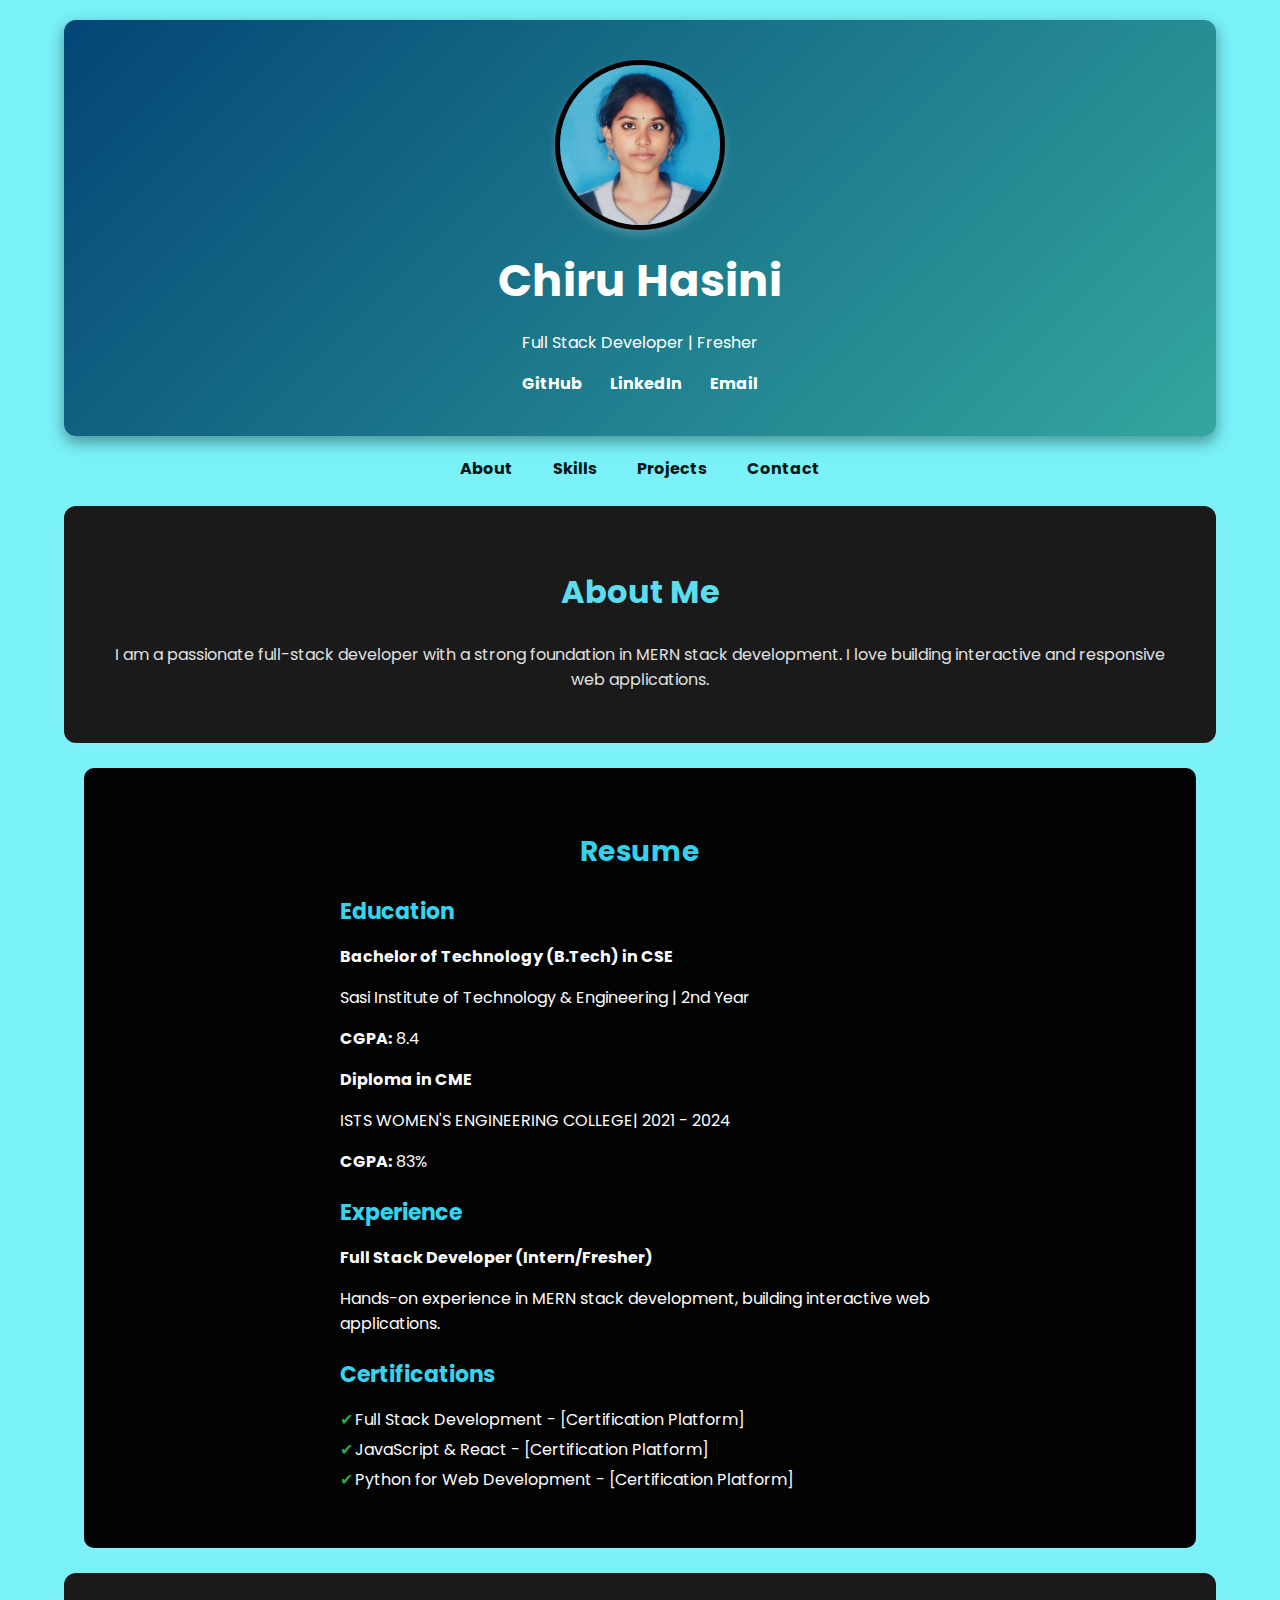
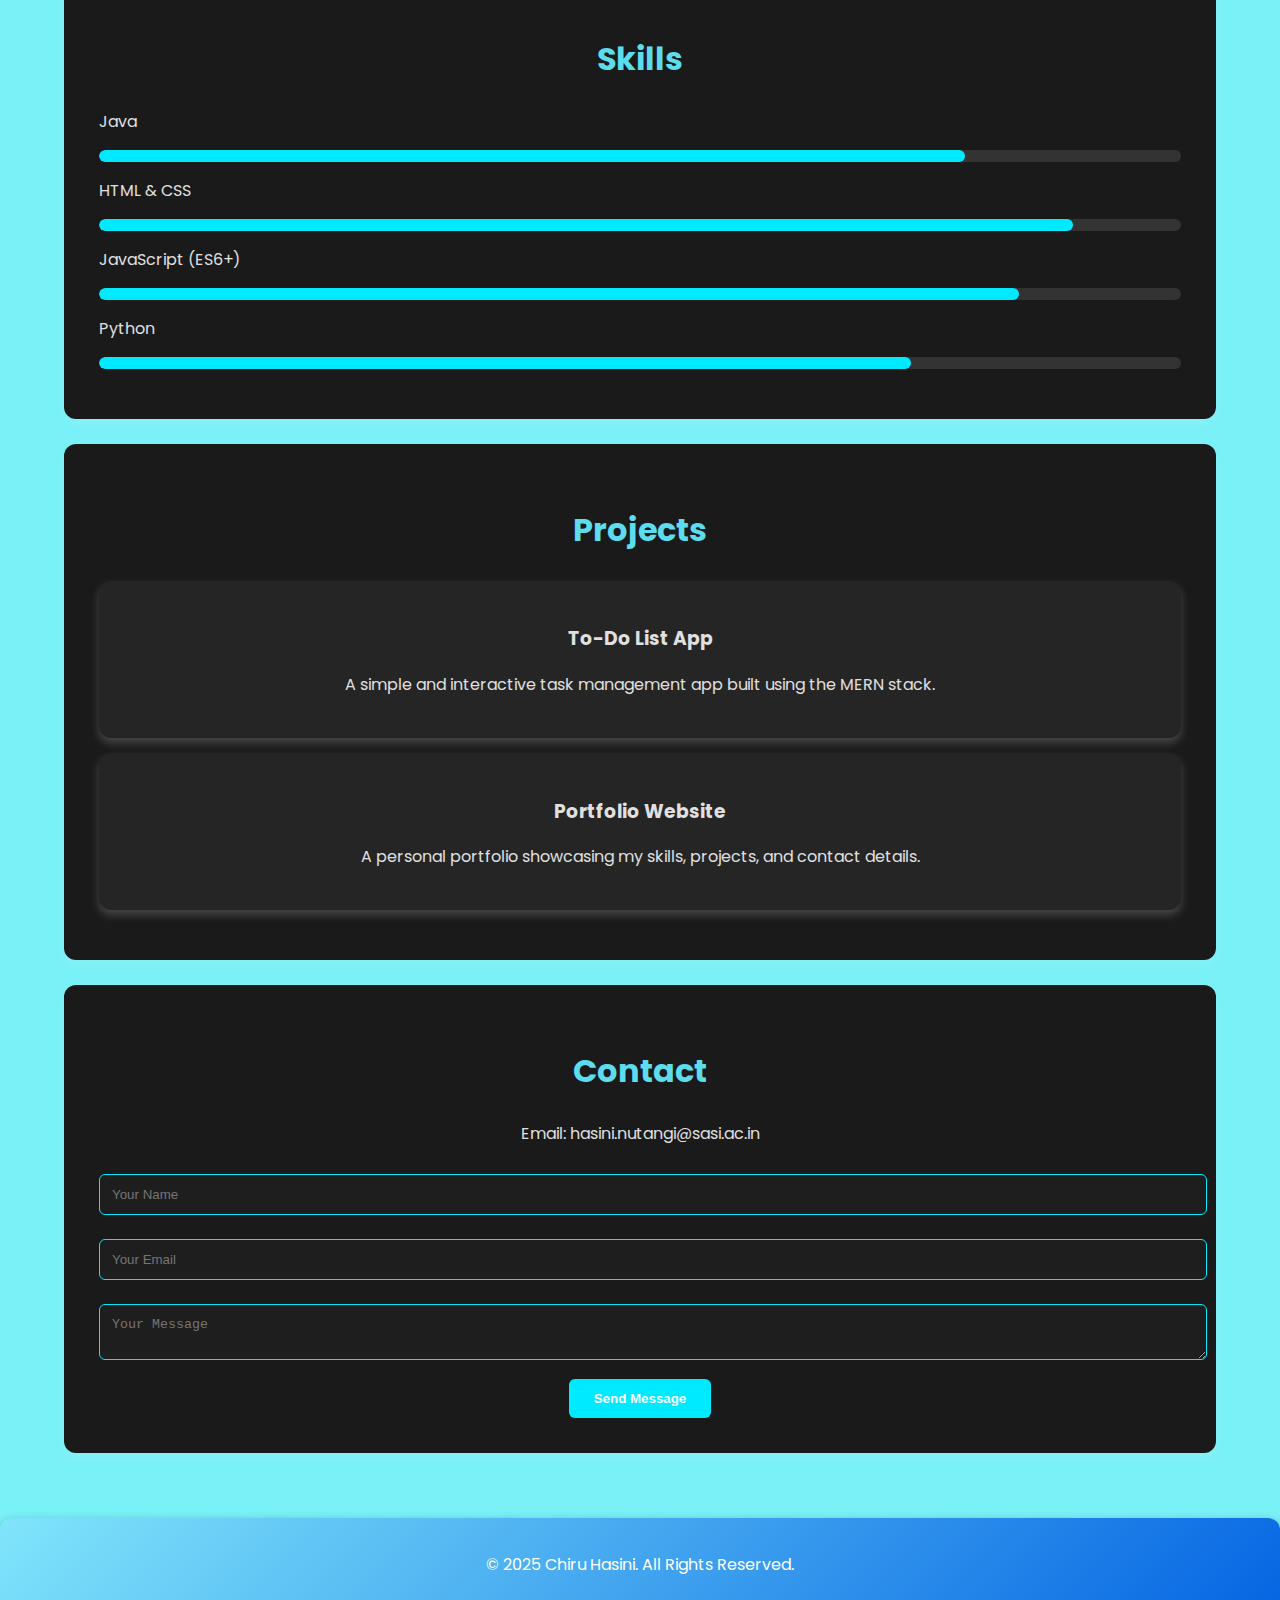
<file: index.html>
<!DOCTYPE html>
<html lang="en">

<head>
    <meta charset="UTF-8">
    <meta name="viewport" content="width=device-width, initial-scale=1.0">
    <title>Portfolio | Chiru Hasini</title>
    <link rel="stylesheet" href="styles.css">
    <link href="https://fonts.googleapis.com/css2?family=Poppins:wght@300;400;600&display=swap" rel="stylesheet">
    <script defer src="script.js"></script>
</head>

<body>
    <div class="container">
        <header>
            <img src="profile.jpg" alt="Chiru Hasini" class="profile-img">
            <h1>Chiru Hasini</h1>
            <p>Full Stack Developer | Fresher</p>
            <div class="social-links">
                <a href="https://github.com/chiruhasini6867" target="_blank" class="btn">GitHub</a>
                <a href="https://www.linkedin.com/in/nutangichiruhasini6867" target="_blank" class="btn">LinkedIn</a>
                <a href="mailto:hasini.nutangi@sasi.ac.in" target="_blank" class="btn">Email</a>
            </div>
        </header>

        <nav>
            <ul>
                <li><a href="#about">About</a></li>
                <li><a href="#skills">Skills</a></li>
                <li><a href="#projects">Projects</a></li>
                <li><a href="#contact">Contact</a></li>
            </ul>
        </nav>

        <section id="about" class="about fade-in">
            <h2>About Me</h2>
            <p>I am a passionate full-stack developer with a strong foundation in MERN stack development. I love building interactive and responsive web applications.</p>
        </section>
        <section id="resume" class="resume fade-in">
            <h2>Resume</h2>
        
            <div class="resume-section">
                <h3>Education</h3>
                <p><strong>Bachelor of Technology (B.Tech) in CSE</strong></p>
                <p>Sasi Institute of Technology & Engineering | 2nd Year</p>
                <p><strong>CGPA:</strong> 8.4</p>
        
                <p><strong>Diploma in CME</strong></p>
                <p>ISTS WOMEN'S ENGINEERING COLLEGE| 2021 - 2024</p>
                <p><strong>CGPA:</strong> 83%</p>
            </div>
        
            <div class="resume-section">
                <h3>Experience</h3>
                <p><strong>Full Stack Developer (Intern/Fresher)</strong></p>
                <p>Hands-on experience in MERN stack development, building interactive web applications.</p>
            </div>
        
            <div class="resume-section">
                <h3>Certifications</h3>
                <ul>
                    <li>Full Stack Development - [Certification Platform]</li>
                    <li>JavaScript & React - [Certification Platform]</li>
                    <li>Python for Web Development - [Certification Platform]</li>
                </ul>
            </div>
        
            
        </section>
        
        
        

        <section id="skills" class="skills fade-in">
            <h2>Skills</h2>
            <div class="skill">
                <p>Java</p>
                <div class="skill-bar">
                    <div class="skill-fill" style="width: 80%;"></div>
                </div>
            </div>
            <div class="skill">
                <p>HTML & CSS</p>
                <div class="skill-bar">
                    <div class="skill-fill" style="width: 90%;"></div>
                </div>
            </div>
            <div class="skill">
                <p>JavaScript (ES6+)</p>
                <div class="skill-bar">
                    <div class="skill-fill" style="width: 85%;"></div>
                </div>
            </div>
            <div class="skill">
                <p>Python</p>
                <div class="skill-bar">
                    <div class="skill-fill" style="width: 75%;"></div>
                </div>
            </div>
        </section>

        <section id="projects" class="projects fade-in">
            <h2>Projects</h2>
            <div class="project-card">
                <h3>To-Do List App</h3>
                <p>A simple and interactive task management app built using the MERN stack.</p>
            </div>
            <div class="project-card">
                <h3>Portfolio Website</h3>
                <p>A personal portfolio showcasing my skills, projects, and contact details.</p>
            </div>
        </section>

        <section id="contact" class="contact fade-in">
            <h2>Contact</h2>
            <p>Email: hasini.nutangi@sasi.ac.in</p>
            <form>
                <input type="text" placeholder="Your Name" required>
                <input type="email" placeholder="Your Email" required>
                <textarea placeholder="Your Message" required></textarea>
                <button type="submit" class="btn">Send Message</button>
            </form>
        </section>
    </div>

    <footer>
        <p>&copy; 2025 Chiru Hasini. All Rights Reserved.</p>
    </footer>
</body>

</html>
</file>
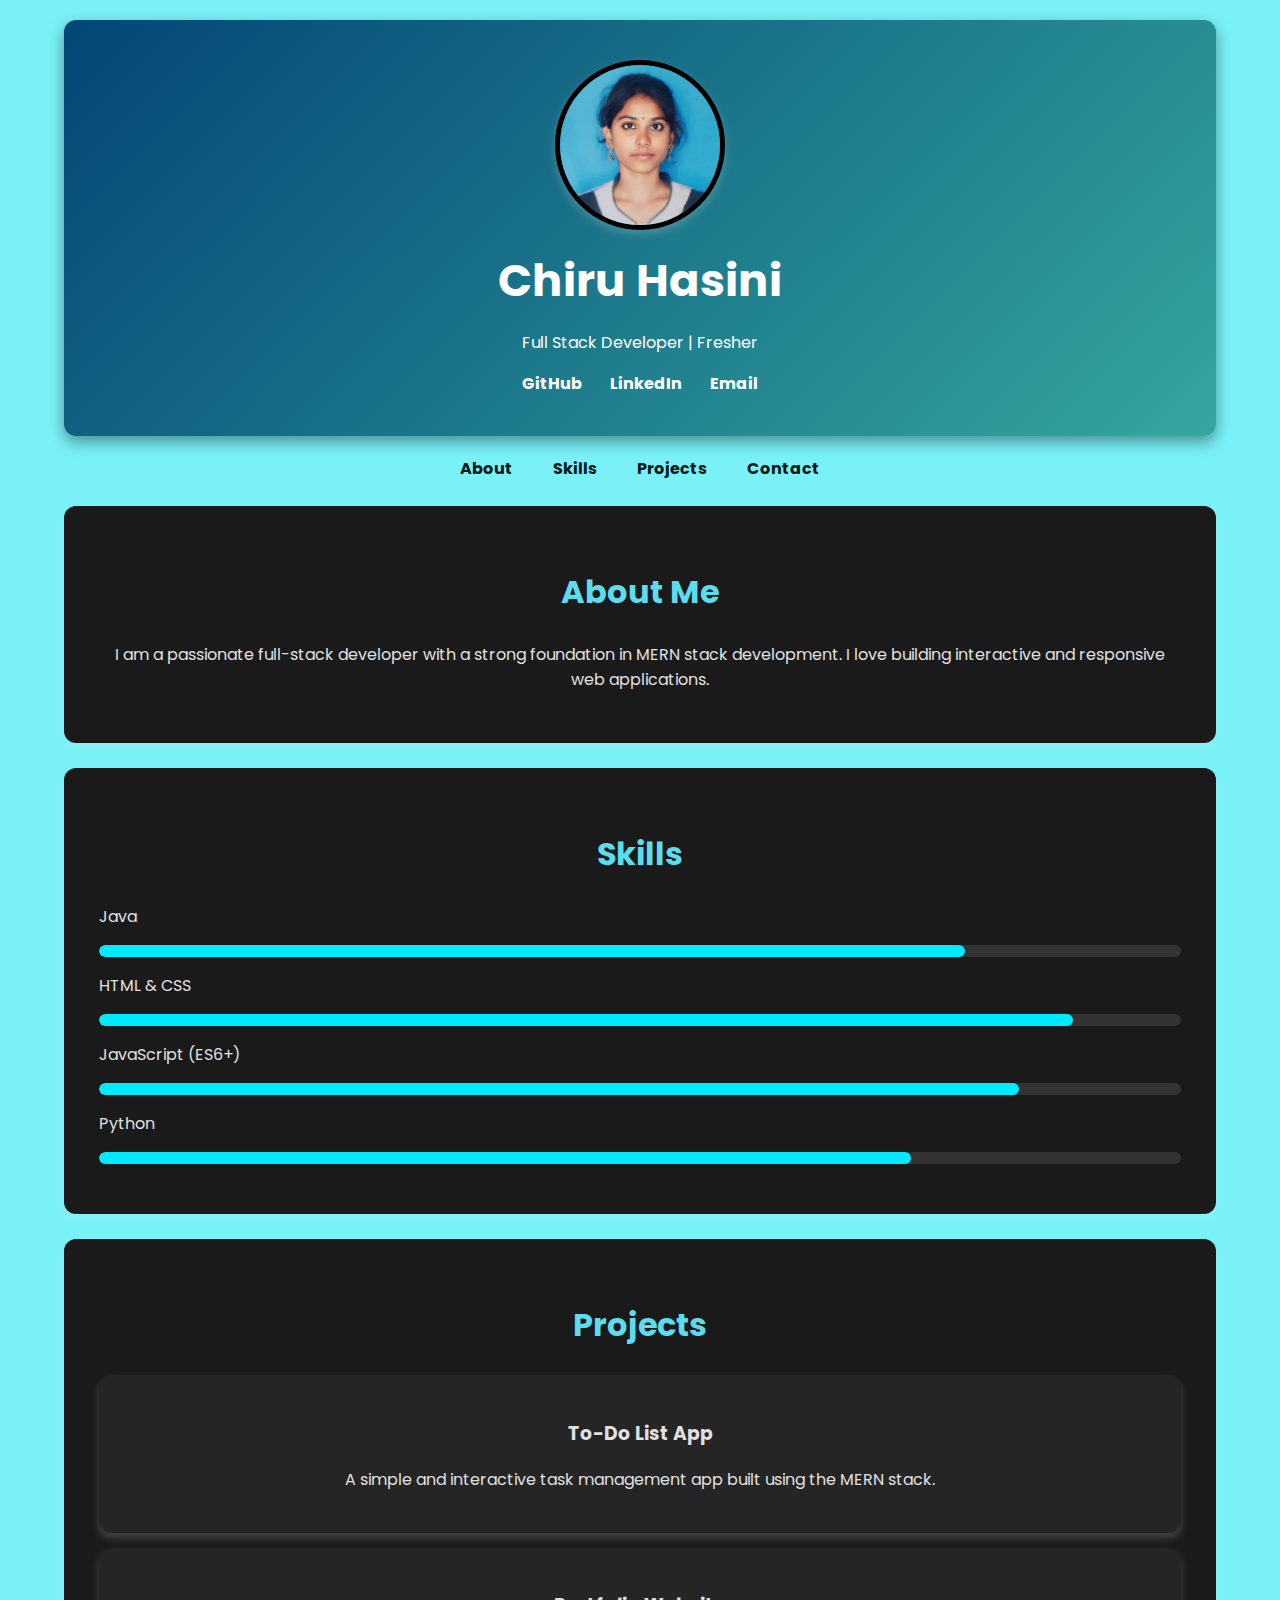
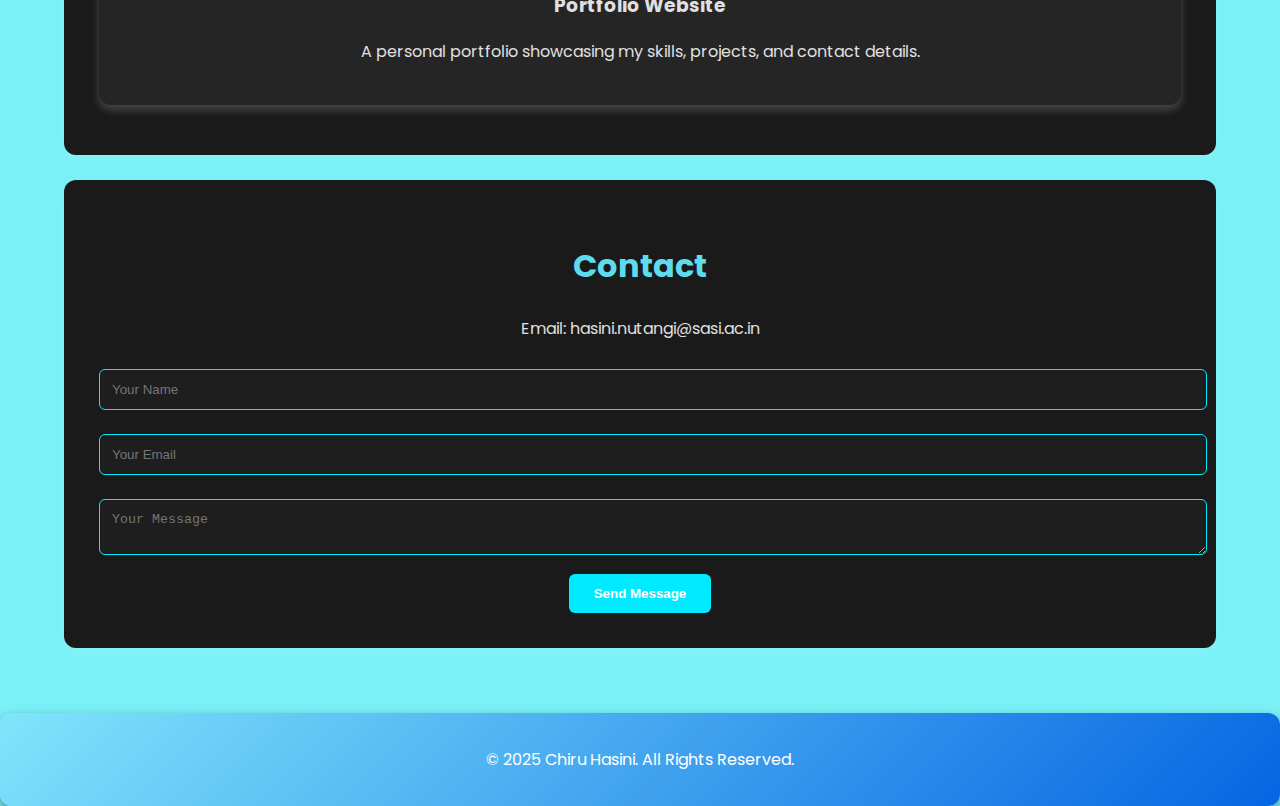
<file: home.html>
<!DOCTYPE html>
<html lang="en">

<head>
    <meta charset="UTF-8">
    <meta name="viewport" content="width=device-width, initial-scale=1.0">
    <title>Portfolio | Chiru Hasini</title>
    <link rel="stylesheet" href="styles.css">
    <link href="https://fonts.googleapis.com/css2?family=Poppins:wght@300;400;600&display=swap" rel="stylesheet">
    <script defer src="script.js"></script>
</head>

<body>
    <div class="container">
        <header>
            <img src="profile.jpg" alt="Chiru Hasini" class="profile-img">
            <h1>Chiru Hasini</h1>
            <p>Full Stack Developer | Fresher</p>
            <div class="social-links">
                <a href="https://github.com/chiruhasini6867" target="_blank" class="btn">GitHub</a>
                <a href="https://www.linkedin.com/in/nutangichiruhasini6867" target="_blank" class="btn">LinkedIn</a>
                <a href="mailto:hasini.nutangi@sasi.ac.in" target="_blank" class="btn">Email</a>
            </div>
        </header>

        <nav>
            <ul>
                <li><a href="#about">About</a></li>
                <li><a href="#skills">Skills</a></li>
                <li><a href="#projects">Projects</a></li>
                <li><a href="#contact">Contact</a></li>
            </ul>
        </nav>

        <section id="about" class="about fade-in">
            <h2>About Me</h2>
            <p>I am a passionate full-stack developer with a strong foundation in MERN stack development. I love building interactive and responsive web applications.</p>
        </section>

        <section id="skills" class="skills fade-in">
            <h2>Skills</h2>
            <div class="skill">
                <p>Java</p>
                <div class="skill-bar">
                    <div class="skill-fill" style="width: 80%;"></div>
                </div>
            </div>
            <div class="skill">
                <p>HTML & CSS</p>
                <div class="skill-bar">
                    <div class="skill-fill" style="width: 90%;"></div>
                </div>
            </div>
            <div class="skill">
                <p>JavaScript (ES6+)</p>
                <div class="skill-bar">
                    <div class="skill-fill" style="width: 85%;"></div>
                </div>
            </div>
            <div class="skill">
                <p>Python</p>
                <div class="skill-bar">
                    <div class="skill-fill" style="width: 75%;"></div>
                </div>
            </div>
        </section>

        <section id="projects" class="projects fade-in">
            <h2>Projects</h2>
            <div class="project-card">
                <h3>To-Do List App</h3>
                <p>A simple and interactive task management app built using the MERN stack.</p>
            </div>
            <div class="project-card">
                <h3>Portfolio Website</h3>
                <p>A personal portfolio showcasing my skills, projects, and contact details.</p>
            </div>
        </section>

        <section id="contact" class="contact fade-in">
            <h2>Contact</h2>
            <p>Email: hasini.nutangi@sasi.ac.in</p>
            <form>
                <input type="text" placeholder="Your Name" required>
                <input type="email" placeholder="Your Email" required>
                <textarea placeholder="Your Message" required></textarea>
                <button type="submit" class="btn">Send Message</button>
            </form>
        </section>
    </div>

    <footer>
        <p>&copy; 2025 Chiru Hasini. All Rights Reserved.</p>
    </footer>
</body>

</html>
</file>
<file: styles.css>
/* General Styles */

body {
    font-family: 'Poppins', sans-serif;
    margin: 0;
    padding: 0;
    background-color: #79f1f7;
    color: #e0e0e0;
    text-align: center;
}

.container {
    width: 90%;
    max-width: 1200px;
    margin: auto;
    padding: 20px;
}


/* Header */

header {
    background: linear-gradient(135deg, #034676, #34a79f);
    color: #fff;
    padding: 40px 0;
    border-radius: 12px;
    box-shadow: 0 6px 15px rgba(0, 0, 0, 0.4);
    transition: all 0.3s ease-in-out;
}

header:hover {
    transform: scale(1.02);
}

.profile-img {
    width: 160px;
    height: 160px;
    border-radius: 50%;
    border: 5px solid #080000;
    box-shadow: 0 4px 10px rgba(255, 255, 255, 0.2);
}

h1 {
    margin: 10px 0;
    font-size: 2.8em;
}

.social-links a {
    color: #fff;
    margin: 0 12px;
    text-decoration: none;
    font-weight: bold;
    transition: 0.3s;
}

.social-links a:hover {
    color: #ffd700;
    transform: scale(1.1);
}


/* Navigation */

nav ul {
    list-style: none;
    padding: 0;
    margin: 20px 0;
    display: flex;
    justify-content: center;
}

nav ul li {
    margin: 0 20px;
}

nav ul li a {
    text-decoration: none;
    color: #011718;
    font-weight: bold;
    transition: 0.3s;
}

nav ul li a:hover {
    color: #ffd700;
    transform: scale(1.1);
}


/* Sections */

section {
    background: #1a1a1a;
    margin: 25px 0;
    padding: 35px;
    border-radius: 12px;
    box-shadow: 0 5px 12px rgba(255, 255, 255, 0.1);
    transition: 0.3s;
}

section:hover {
    transform: scale(1.02);
}

h2 {
    color: #5cdced;
    font-size: 2em;
}
.resume {
    text-align: center;
    padding: 40px;
    background-color: #030303;
    border-radius: 10px;
    margin: 20px;
}

.resume h2 {
    font-size: 28px;
    margin-bottom: 15px;
    color: #34d1ec;
}

.resume-section {
    margin: 15px 0;
    text-align: left;
    max-width: 600px;
    margin: auto;
}

.resume-section h3 {
    font-size: 22px;
    color: #37d3ee;
    margin-bottom: 10px;
}

.resume-section p, .resume-section ul {
    font-size: 16px;
    color: #fdfdfd;
}

.resume-section ul {
    list-style: none;
    padding: 0;
}

.resume-section ul li {
    margin: 5px 0;
    padding-left: 15px;
    position: relative;
}

.resume-section ul li::before {
    content: "✔";
    position: absolute;
    left: 0;
    color: #28a745;
}

.resume .btn {
    display: inline-block;
    margin-top: 10px;
    padding: 10px 20px;
    background-color: #007bff;
    color: white;
    text-decoration: none;
    border-radius: 5px;
    font-weight: bold;
}

.resume .btn:hover {
    background-color: #0056b3;
}


/* Skills Section */

.skill {
    margin: 15px 0;
    text-align: left;
}

.skill-bar {
    background: #333;
    height: 12px;
    border-radius: 6px;
    overflow: hidden;
}

.skill-fill {
    height: 12px;
    background: #00eaff;
    border-radius: 6px;
    transition: width 1s ease-in-out;
}


/* Projects */

.project-card {
    background: #252525;
    padding: 25px;
    margin: 15px 0;
    border-radius: 12px;
    transition: 0.3s;
    color: #e0e0e0;
    box-shadow: 0 5px 10px rgba(255, 255, 255, 0.2);
}

.project-card:hover {
    transform: scale(1.07);
    box-shadow: 0 6px 15px rgba(255, 255, 255, 0.3);
}


/* Contact Form */

input,
textarea {
    width: 100%;
    padding: 12px;
    margin: 12px 0;
    border: 1px solid #00eaff;
    border-radius: 6px;
    background: #1e1e1e;
    color: #fff;
    transition: all 0.3s ease-in-out;
}

input:focus,
textarea:focus {
    border-color: #ffd700;
    transform: scale(1.02);
}

button {
    background: #00eaff;
    color: #fff;
    padding: 12px 25px;
    border: none;
    border-radius: 6px;
    cursor: pointer;
    transition: 0.3s;
    font-weight: bold;
}

button:hover {
    background: #ffd700;
    color: #0d0d0d;
    transform: scale(1.1);
}


/* Footer */

footer {
    margin-top: 20px;
    padding: 18px;
    background: linear-gradient(135deg, #80e5fb, #0565e3);
    color: #fff;
    border-radius: 12px;
    box-shadow: 0 5px 12px rgba(0, 0, 0, 0.4);
    transition: 0.3s;
}

footer:hover {
    transform: scale(1.02);
}
</file>
